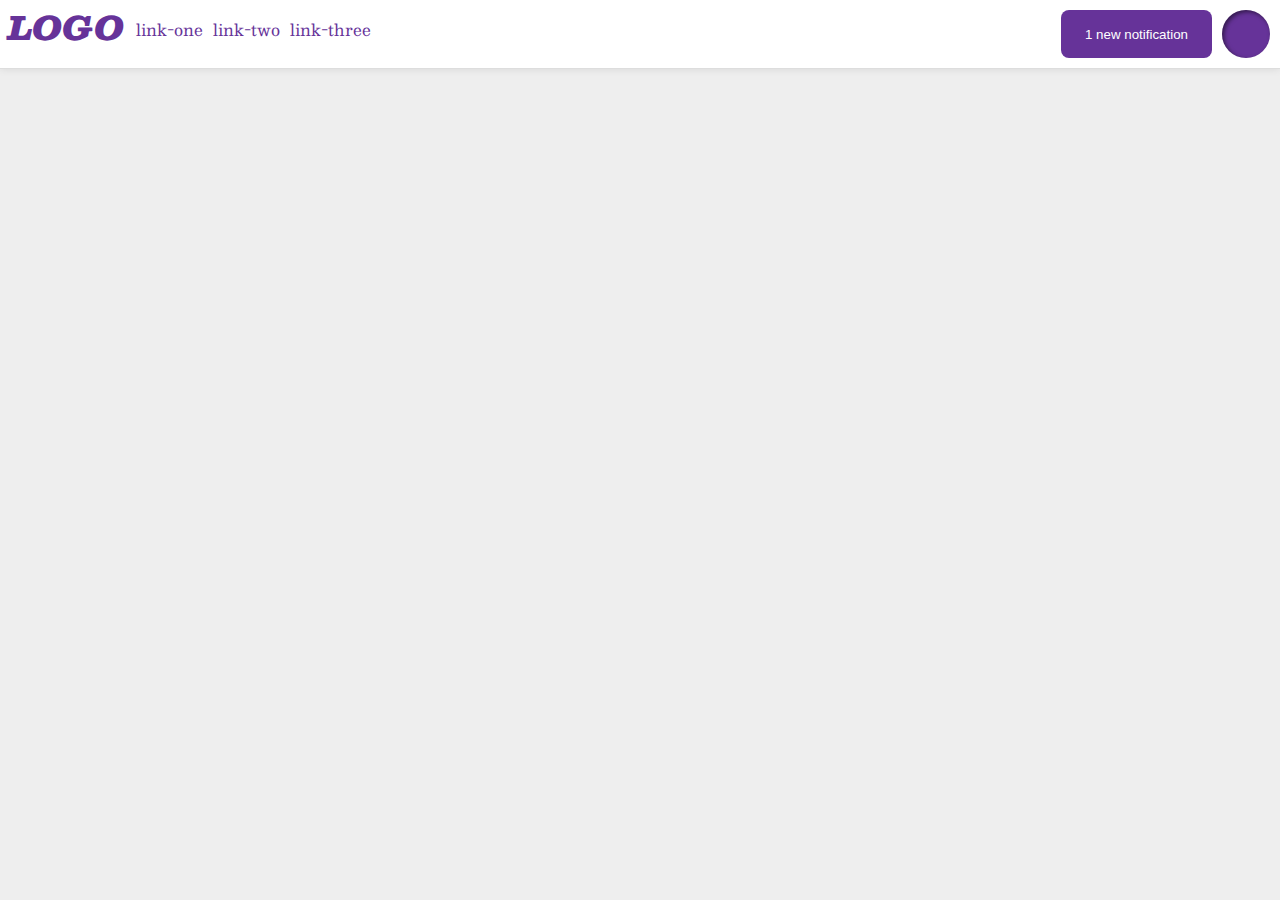
<file: flex/03-flex-header-2/index.html>
<!DOCTYPE html>
<html lang="en">

<head>
  <meta charset="UTF-8">
  <meta http-equiv="X-UA-Compatible" content="IE=edge">
  <meta name="viewport" content="width=device-width, initial-scale=1.0">
  <title>Flex Header 2</title>
  <link rel="stylesheet" href="style.css">
</head>

<body>
  <div class="header">
    <div class="container">
      <div class="logo">
        LOGO
      </div>
      <ul class="links">
        <li><a href="google.com">link-one</a></li>
        <li><a href="google.com">link-two</a></li>
        <li><a href="google.com">link-three</a></li>
      </ul>
    </div>
    <div class="container end">
      <button class="notifications">
        1 new notification
      </button>
      <div class="profile-image"></div>
    </div>
  </div>
</body>

</html>
</file>
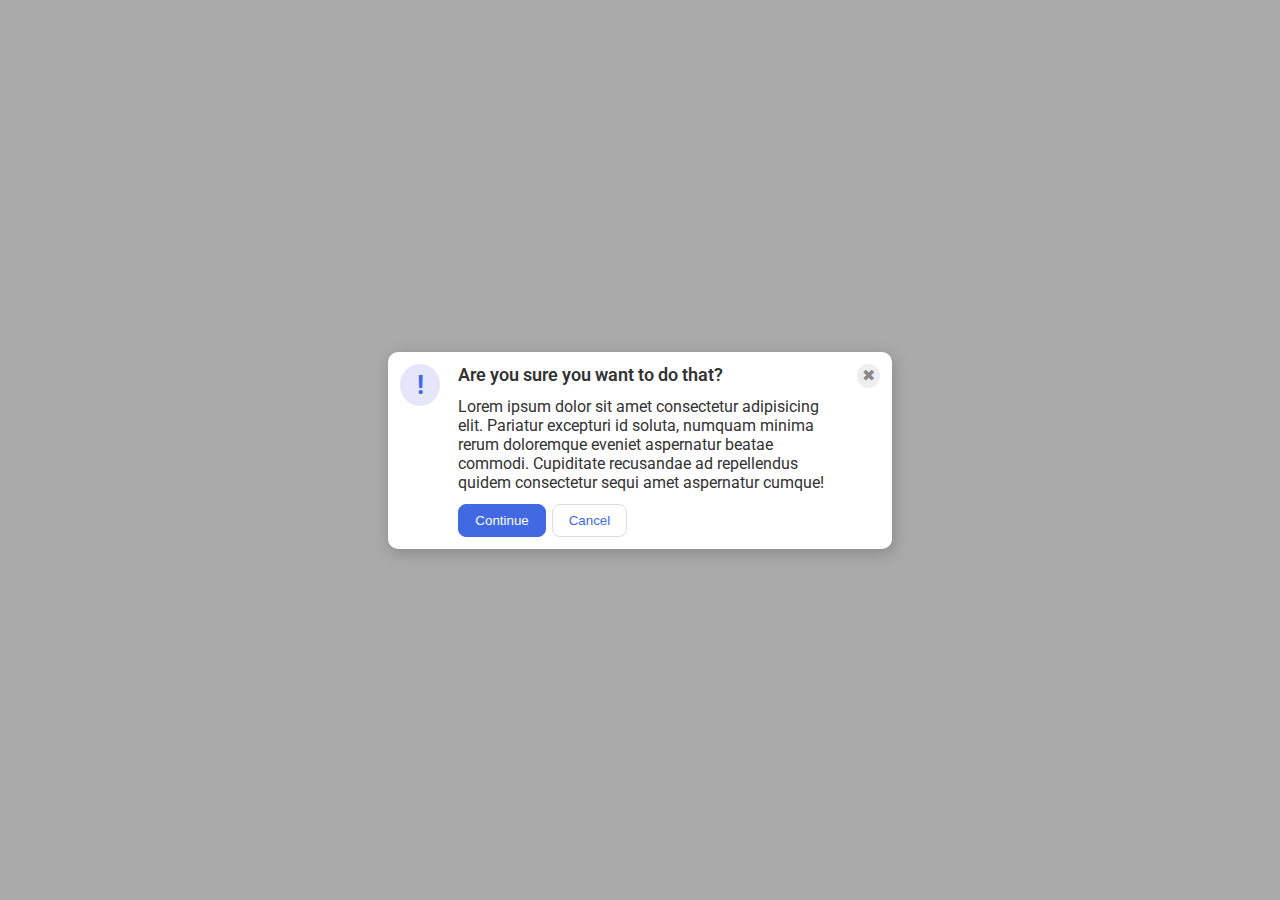
<file: flex/05-flex-modal/index.html>
<!DOCTYPE html>
<html lang="en">

<head>
  <meta charset="UTF-8">
  <meta http-equiv="X-UA-Compatible" content="IE=edge">
  <meta name="viewport" content="width=device-width, initial-scale=1.0">
  <link rel="stylesheet" href="style.css">
  <title>Modal</title>
</head>

<body>
  <div class="modal">
    <div class="icon">!</div>
    <div class="content">
      <div class="header">Are you sure you want to do that?</div>
      <div class="text">Lorem ipsum dolor sit amet consectetur adipisicing elit. Pariatur excepturi id soluta, numquam
        minima rerum doloremque eveniet aspernatur beatae commodi. Cupiditate recusandae ad repellendus quidem
        consectetur sequi amet aspernatur cumque!</div>
      <div class="btn">
        <button class="continue">Continue</button>
        <button class="cancel">Cancel</button>
      </div>
    </div>
    <div class="close-button">✖</div>
  </div>
</body>

</html>
</file>
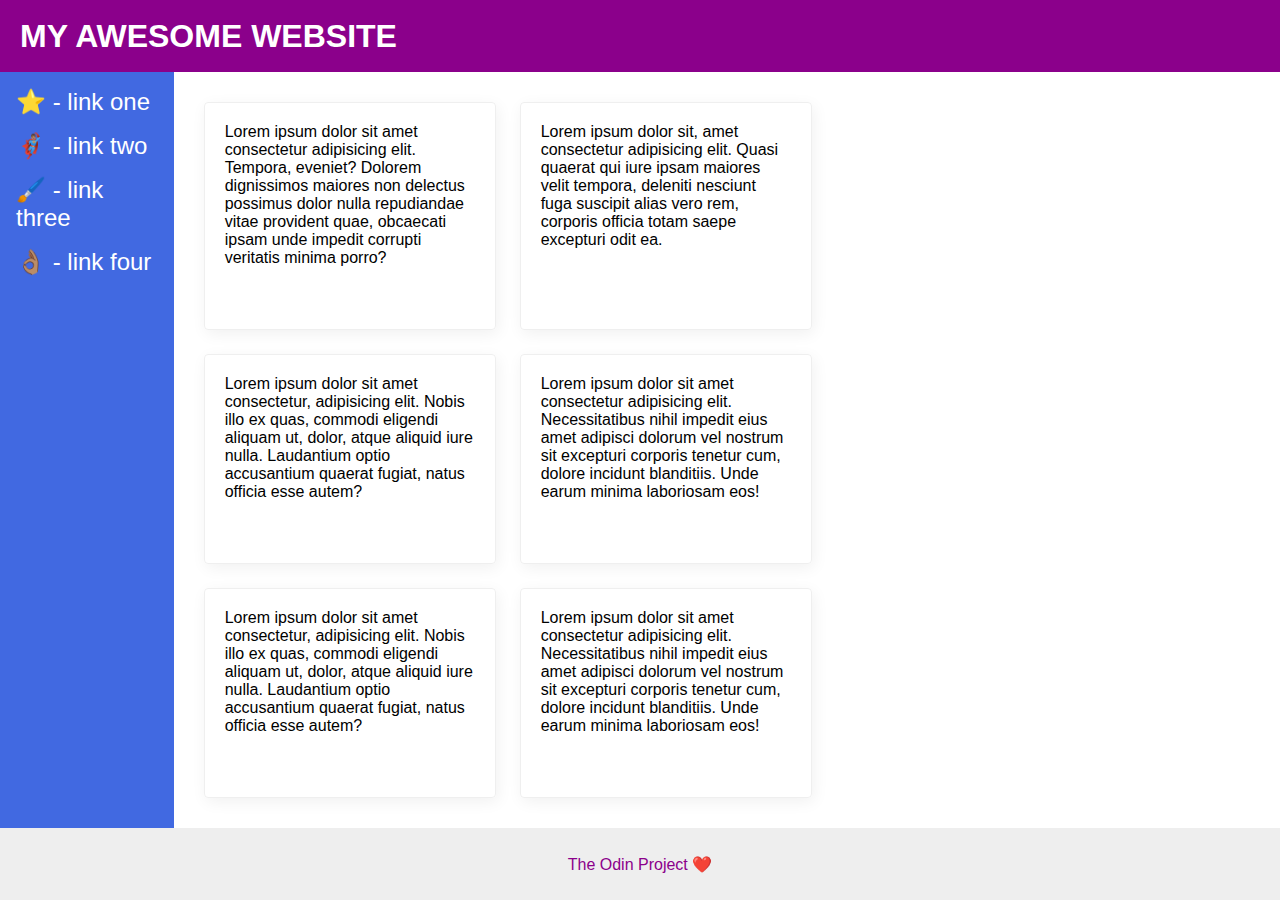
<file: flex/07-flex-layout-2/index.html>
<!DOCTYPE html>
<html lang="en">

<head>
  <meta charset="UTF-8">
  <meta http-equiv="X-UA-Compatible" content="IE=edge">
  <meta name="viewport" content="width=device-width, initial-scale=1.0">
  <title>The Holy Grail</title>
  <link rel="stylesheet" href="style.css">
</head>

<body>
  <div class="header">
    MY AWESOME WEBSITE
  </div>
  <div class="content">
    <div class="sidebar">
      <ul>
        <li><a href="#">⭐ - link one</a></li>
        <li><a href="#">🦸🏽‍♂️ - link two</a></li>
        <li><a href="#">🖌️ - link three</a></li>
        <li><a href="#">👌🏽 - link four</a></li>
      </ul>
    </div>
    <div class="pages">
      <div class="card">Lorem ipsum dolor sit amet consectetur adipisicing elit. Tempora, eveniet? Dolorem dignissimos
        maiores non delectus possimus dolor nulla repudiandae vitae provident quae, obcaecati ipsam unde impedit
        corrupti
        veritatis minima porro?</div>
      <div class="card">Lorem ipsum dolor sit, amet consectetur adipisicing elit. Quasi quaerat qui iure ipsam maiores
        velit tempora, deleniti nesciunt fuga suscipit alias vero rem, corporis officia totam saepe excepturi odit ea.
      </div>
      <div class="card">Lorem ipsum dolor sit amet consectetur, adipisicing elit. Nobis illo ex quas, commodi eligendi
        aliquam ut, dolor, atque aliquid iure nulla. Laudantium optio accusantium quaerat fugiat, natus officia esse
        autem?</div>
      <div class="card">Lorem ipsum dolor sit amet consectetur adipisicing elit. Necessitatibus nihil impedit eius amet
        adipisci dolorum vel nostrum sit excepturi corporis tenetur cum, dolore incidunt blanditiis. Unde earum minima
        laboriosam eos!</div>
      <div class="card">Lorem ipsum dolor sit amet consectetur, adipisicing elit. Nobis illo ex quas, commodi eligendi
        aliquam ut, dolor, atque aliquid iure nulla. Laudantium optio accusantium quaerat fugiat, natus officia esse
        autem?</div>
      <div class="card">Lorem ipsum dolor sit amet consectetur adipisicing elit. Necessitatibus nihil impedit eius amet
        adipisci dolorum vel nostrum sit excepturi corporis tenetur cum, dolore incidunt blanditiis. Unde earum minima
        laboriosam eos!</div>
    </div>
  </div>

  <div class="footer">
    The Odin Project ❤️
  </div>
</body>

</html>
</file>
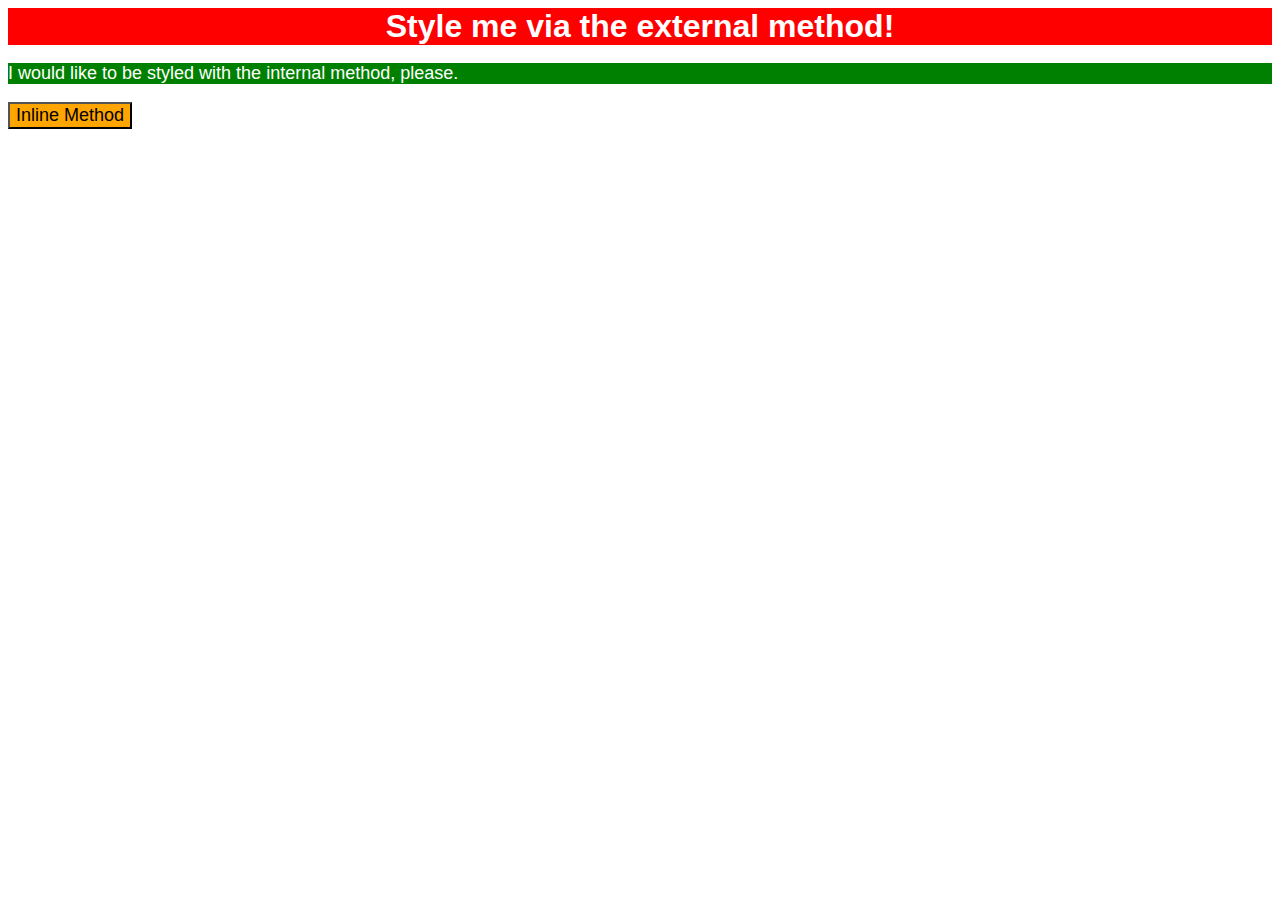
<file: foundations/01-css-methods/index.html>
<!DOCTYPE html>
<html lang="en">

<head>
  <meta charset="UTF-8">
  <meta http-equiv="X-UA-Compatible" content="IE=edge">
  <meta name="viewport" content="width=device-width, initial-scale=1.0">
  <title>Methods for Adding CSS</title>
  <link rel="stylesheet" href="styles.css">
  <style>
    p {
      color: white;
      background-color: green;
      font-size: 18px;
    }
  </style>
</head>

<body>
  <div>Style me via the external method!</div>
  <p>I would like to be styled with the internal method, please.</p>
  <button style="color: black; background-color: orange; font-size: 18px;">Inline Method</button>
</body>

</html>
</file>
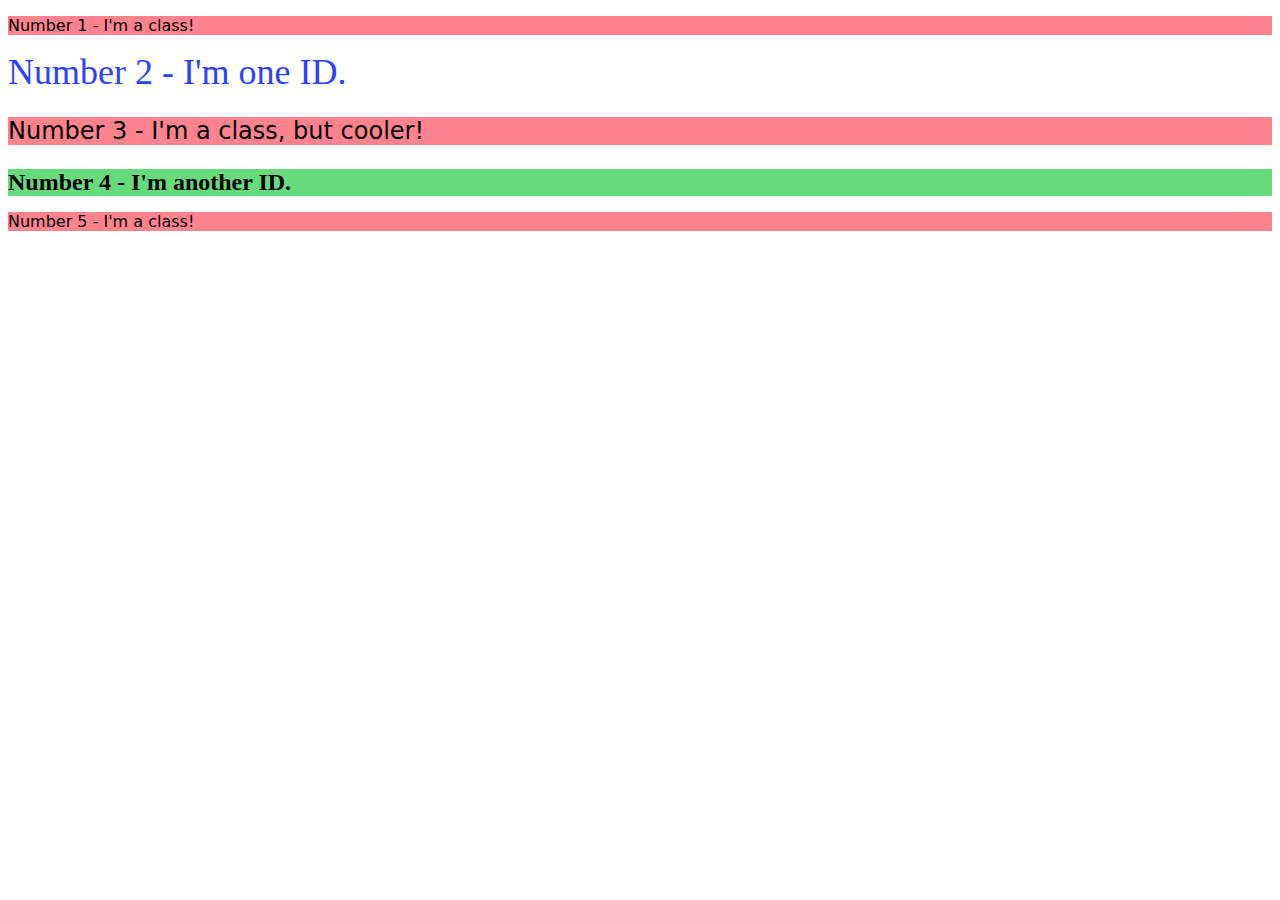
<file: foundations/02-class-id-selectors/index.html>
<!DOCTYPE html>
<html lang="en">

<head>
  <meta charset="UTF-8">
  <meta http-equiv="X-UA-Compatible" content="IE=edge">
  <meta name="viewport" content="width=device-width, initial-scale=1.0">
  <title>Class and ID Selectors</title>
  <link rel="stylesheet" href="style.css">
</head>

<body>
  <p class="odd">Number 1 - I'm a class!</p>
  <div id="second">Number 2 - I'm one ID.</div>
  <p class="odd cool">Number 3 - I'm a class, but cooler!</p>
  <div id="fourth">Number 4 - I'm another ID.</div>
  <p class="odd">Number 5 - I'm a class!</p>
</body>

</html>
</file>
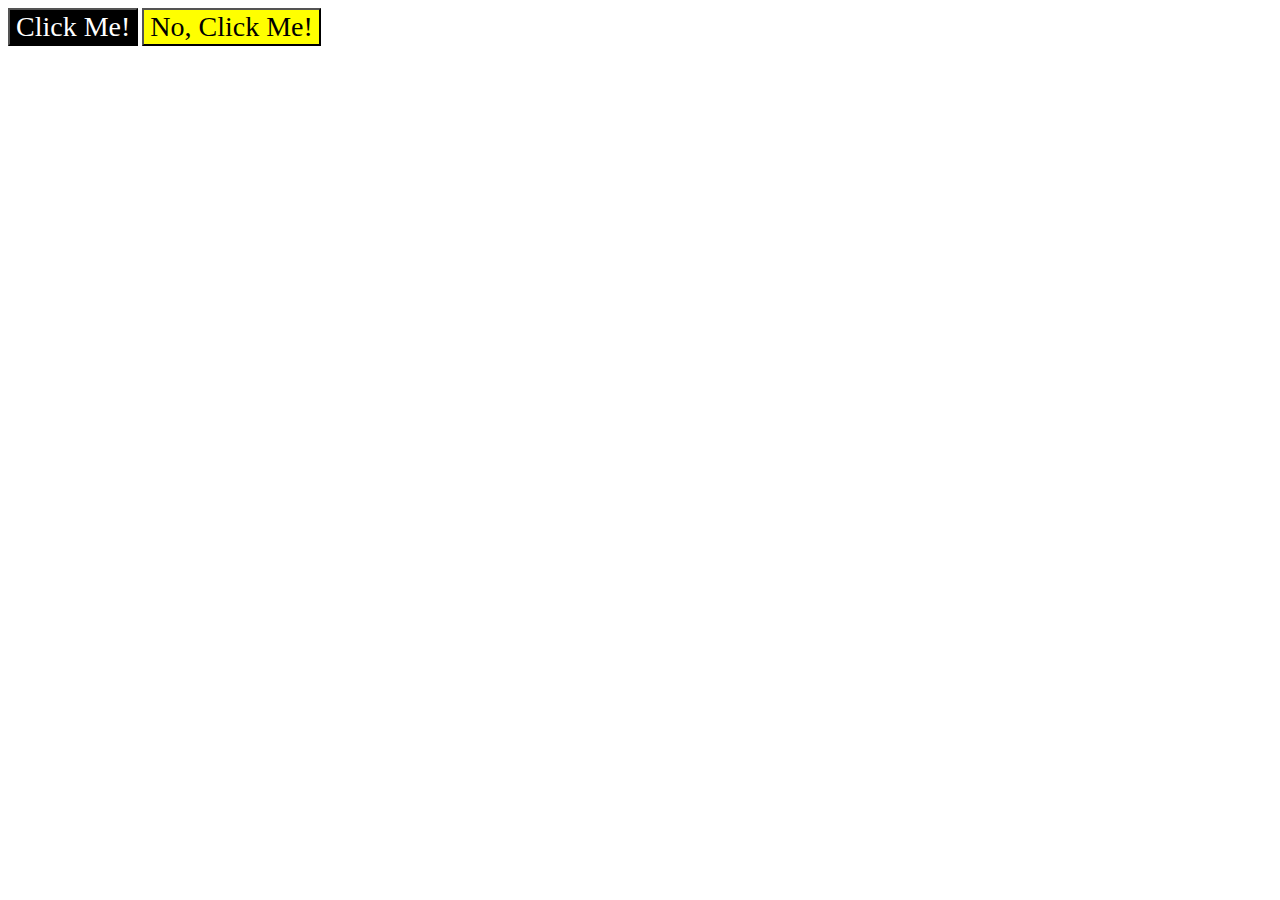
<file: foundations/03-grouping-selectors/index.html>
<!DOCTYPE html>
<html lang="en">

<head>
  <meta charset="UTF-8">
  <meta http-equiv="X-UA-Compatible" content="IE=edge">
  <meta name="viewport" content="width=device-width, initial-scale=1.0">
  <title>Grouping Selectors</title>
  <link rel="stylesheet" href="style.css">
</head>

<body>
  <button class="left">Click Me!</button>
  <button class="right">No, Click Me!</button>
</body>

</html>
</file>
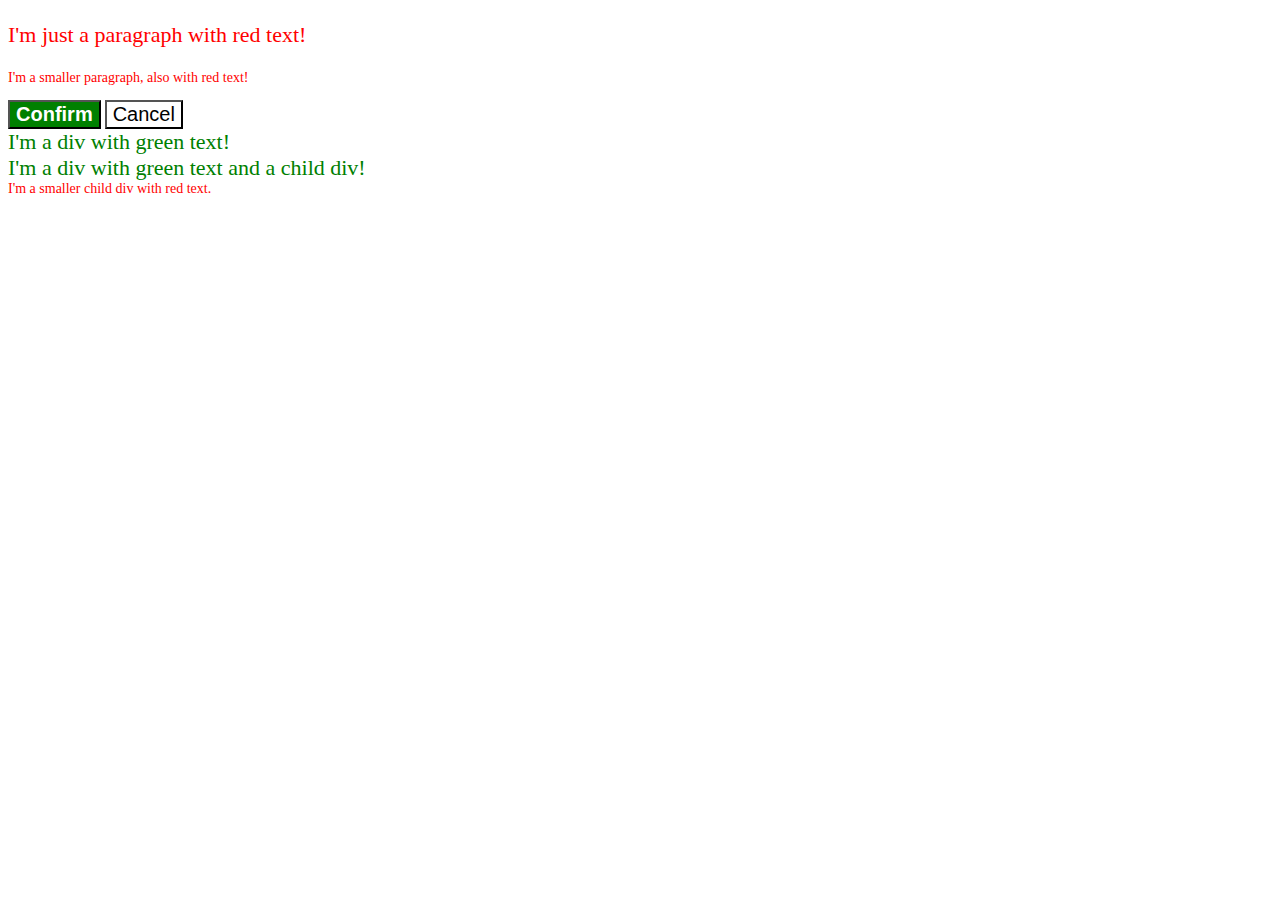
<file: foundations/06-cascade-fix/index.html>
<!DOCTYPE html>
<html lang="en">

<head>
  <meta charset="UTF-8">
  <meta http-equiv="X-UA-Compatible" content="IE=edge">
  <meta name="viewport" content="width=device-width, initial-scale=1.0">
  <title>Fix the Cascade</title>
  <link rel="stylesheet" href="style.css">
</head>

<body>
  <p class="para">I'm just a paragraph with red text!</p>
  <p class="para small-para">I'm a smaller paragraph, also with red text!</p>

  <button id="confirm-button" class="button confirm">Confirm</button>
  <button id="cancel-button" class="button cancel">Cancel</button>

  <div class="text">I'm a div with green text!</div>
  <div class="text">I'm a div with green text and a child div!
    <div class="text child">I'm a smaller child div with red text.</div>
  </div>
</body>

</html>
</file>
<file: flex/03-flex-header-2/style.css>
/* this is some magical font-importing.
you'll learn about it later. */
@import url('https://fonts.googleapis.com/css2?family=Besley:ital,wght@0,400;1,900&display=swap');

body {
  margin: 0;
  background: #eee;
  font-family: Besley, serif;
}

.header {
  background: white;
  border-bottom: 1px solid #ddd;
  padding-left: 8px;
  box-shadow: 0 0 8px rgba(0,0,0,.1);
  display: flex;
  justify-content: space-between;
}

.container {
  display: flex;
}

.container.end {
  justify-content: flex-end;
  margin: 10px;
  gap: 10px;
}

.profile-image {
  background: rebeccapurple;
  box-shadow: inset 2px 2px 4px rgba(0,0,0,.5);
  border-radius: 50%;
  width: 48px;
  height:  48px;
}

.logo {
  color: rebeccapurple;
  font-size: 32px;
  font-weight: 900;
  font-style: italic;

}

button {
  border: none;
  border-radius: 8px;
  background: rebeccapurple;
  color: white;
  padding: 8px 24px;
}

a {
  /* this removes the line under our links */
  text-decoration: none;
  color: rebeccapurple;
}

ul {
  list-style-type: none;
  display: flex;
  gap: 10px;
  margin-left: 0;
  padding-left: 12px;

}
</file>
<file: flex/05-flex-modal/style.css>
@import url('https://fonts.googleapis.com/css2?family=Roboto:wght@400;700&display=swap');

html, body {
  height: 100%;
}

body {
  font-family: Roboto, sans-serif;
  margin: 0;
  background: #aaa;
  color: #333;
  /* I'll give you this one for free lol */
  display: flex;
  align-items: center;
  justify-content: center;
}

.modal {
  background: white;
  width: 480px;
  border-radius: 10px;
  box-shadow: 2px 4px 16px rgba(0,0,0,.2);
  display: flex;
  gap: 18px;
  padding: 12px;
}


.icon {
  color: royalblue;
  font-size: 26px;
  font-weight: 700;
  background: lavender;
  width: 42px;
  height: 42px;
  border-radius: 50%;
  display: flex;
  align-items: center;
  justify-content: center;
}

.close-button {
  background: #eee;
  border-radius: 50%;
  color: #888;
  font-weight: 400;
  font-size: 16px;
  height: 24px;
  width: 24px;
  display: flex;
  align-items: center;
  justify-content: center;
}

.btn {
  display: flex;
  gap: 6px
}

.content {
  display: flex;
  flex-direction: column;
  flex-shrink: 20;
  gap: 12px
}

.header {
  font-weight: 600;
  font-size: 18px;
}

button {
  padding: 8px 16px;
  border-radius: 8px;
}

button.continue {
  background: royalblue;
  border: 1px solid royalblue;
  color: white;
}

button.cancel {
  background: white;
  border: 1px solid #ddd;
  color: royalblue;
}
</file>
<file: flex/07-flex-layout-2/style.css>
body {
  font-family: -apple-system, BlinkMacSystemFont, 'Segoe UI', Roboto, Oxygen, Ubuntu, Cantarell, 'Open Sans', 'Helvetica Neue', sans-serif;
  margin: 0;
  min-height: 100vh;
  display: flex;
  flex-direction: column;
}

.header {
  display: flex;
  flex-direction: column;
  justify-content: center;
  height: 72px;
  background: darkmagenta;
  color: white;
  font-weight: 800;
  font-size: 32px;
  padding-left: 20px;
}

.footer {
  display: flex;
  justify-content: center;
  align-items: center;
  height: 72px;
  background: #eee;
  color: darkmagenta;
}

.content {
  flex: 1;
  display: flex;
  margin-right: 175px;
}

.sidebar {
  width: 300px;
  padding: 16px;
  background: royalblue;
}

.card {
  padding: 20px;
  width: 250px;
  margin: 12px;
  border: 1px solid #eee;
  box-shadow: 2px 4px 16px rgba(0,0,0,.06);
  border-radius: 4px;
  border-color: rgba(221, 221, 221, 0.473);
  /* max-height: 400px; */
}

.pages {
  display: flex;
  padding: 18px;
  /* margin: 24px; */
  flex-wrap: wrap;
  /* gap: 12px */
}

.content {
  display: flex;
}

ul {
  list-style-type: none;
  font-size: 24px;
  padding: 0;
  margin-top: 0;
}

a:link {
  text-decoration: none;
  color: white;
}

li {
  margin-bottom: 16px;;
}
</file>
<file: foundations/01-css-methods/styles.css>
* {
  font-family: Verdana, Geneva, Tahoma, sans-serif;
}
div {
  color: white;
  background-color: red;
  font: optional;
  font-size: 32px;
  font-weight: bold;
  text-align: center;
}
</file>
<file: foundations/02-class-id-selectors/style.css>
.odd {
  background-color: rgb(255, 130, 143);
  font-family: Verdana, "DejaVu Sans", sans-serif;
}

.cool {
  font-size: 24px;
}

#second {
  color: rgb(43, 65, 255);
  font-size: 36px;
}

#fourth {
  background-color: rgb(103, 219, 124);
  font-size: 24px;
  font-weight: bold;
}
</file>
<file: foundations/03-grouping-selectors/style.css>
.left,
.right {
  font-size: 28px;
  font-family: "Times New Roman", Helvetica, sans-serif;
}

.left {
  background-color: black;
  color: white;
}

.right {
  background-color: yellow;
}
</file>
<file: foundations/06-cascade-fix/style.css>
.para,
.small-para {
  color: hsl(0, 100%, 50%);
}

.para {
  font-size: 22px;
}

.button {
  background-color: rgb(255, 255, 255);
  color: rgb(0, 0, 0);
  font-size: 20px;
}

div.text {
  color: green;
  font-size: 22px;
}

.para.small-para {
  font-size: 14px;
}

#confirm-button {
  background: green;
  color: white;
  font-weight: bold;
}
.text.child {
  color: red;
  font-size: 14px;
}
</file>
